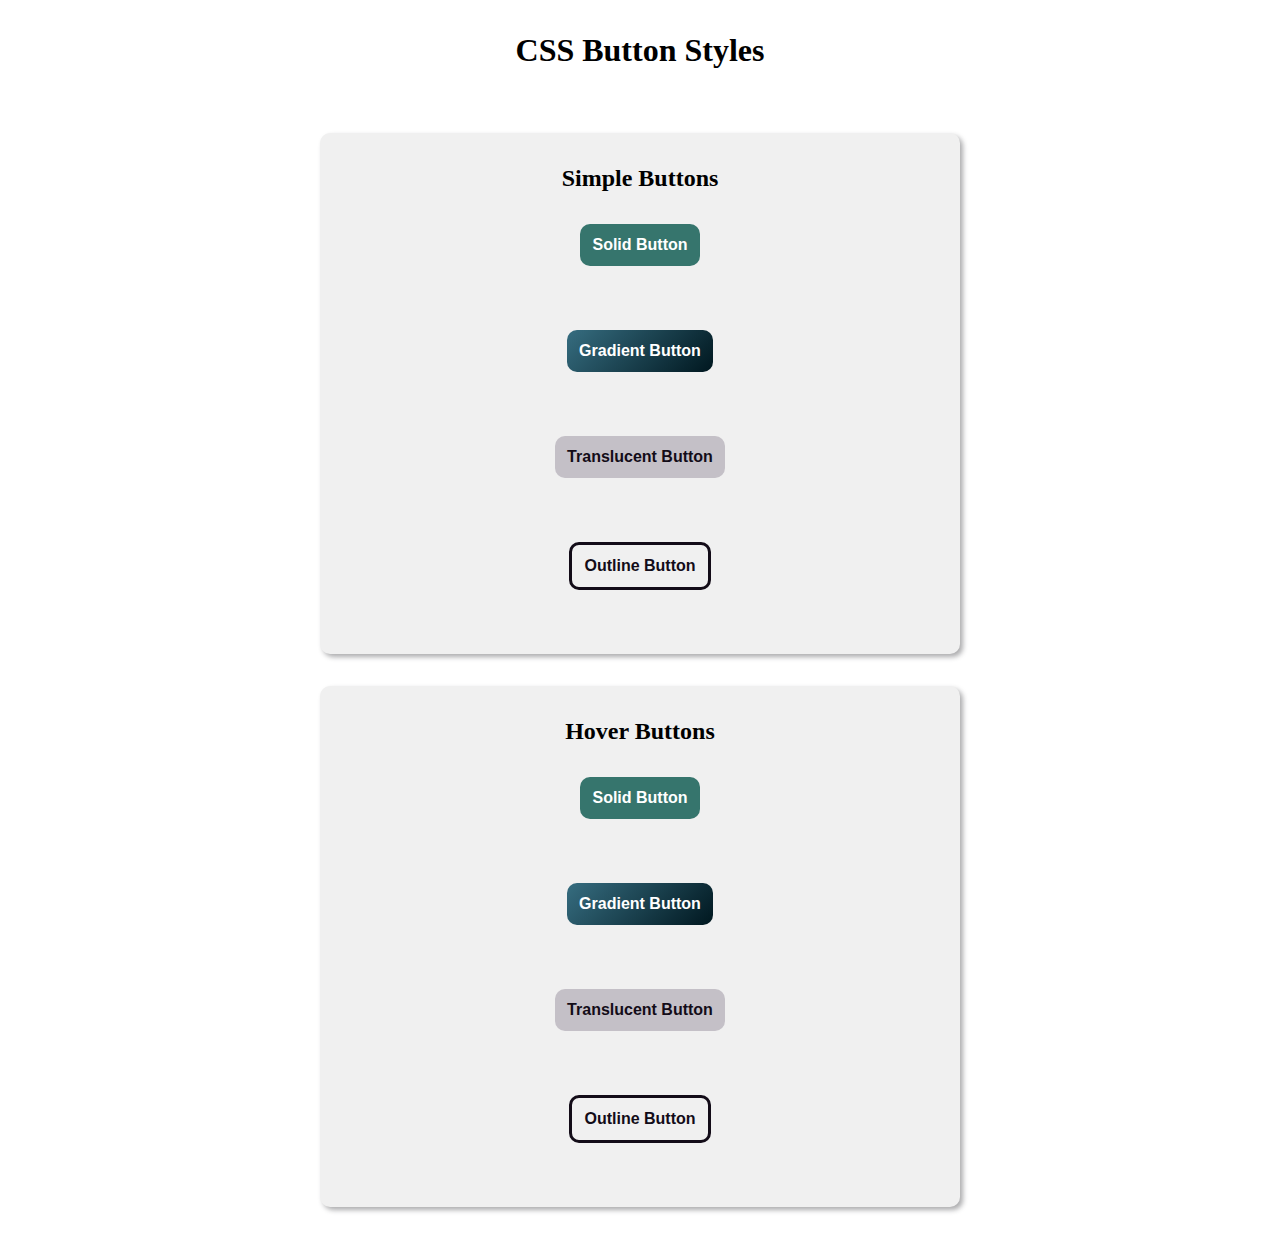
<file: CSS_Effects/Button_Effects/index.html>
<!DOCTYPE html>
<html lang="en">
<head>
    <meta charset="UTF-8">
    <meta name="viewport" content="width=device-width, initial-scale=1.0">
    <link rel="stylesheet" href="buttonStyle.css">
    <title>CSS Buttons</title>
</head>
<body>

    <main>
        <h1>CSS Button Styles</h1>
        <section class="simple-buttons-container">
            <h2>Simple Buttons</h2>
            <div class="solid-button-container">
                <button class="solid-button">Solid Button</button>
            </div>
            <div class="gradient-button-container">
                <button class="gradient-button">Gradient Button</button>
            </div>
            <div class="translucent-button-container">
                <button class="translucent-button">Translucent Button</button>
            </div>
            <div class="outline-button-container">
                <button class="outline-button">Outline Button</button>
            </div>
        </section>

        <section class="hover-buttons-container">
            <h2>Hover Buttons</h2>
            <div class="hover-button-container">
                <button class="solid-hover-button">Solid Button</button>
            </div>
            <div class="gradient-button-container">
                <button class="gradient-hover-button">Gradient Button</button>
            </div>
            <div class="translucent-button-container">
                <button class="translucent-solid-button">Translucent Button</button>
            </div>
            <div class="outline-button-container">
                <button class="outline-solid-button">Outline Button</button>
            </div>
        </section>

    </main>
    
</body>
</html>
</file>
<file: CSS_Effects/Button_Effects/buttonStyle.css>
/*Universal CSS Styling */

* {
    margin: 0;
    padding: 0;
    outline: 0;
    box-sizing: border-box;
}

body {
    text-align: center;
    height: auto;
    width: 100%;

}

main {
    display: flex;
    align-content: space-between;
    flex-direction: column;
    height: 100%;
    align-items: center;
    text-align: center;
}

h1 {
    margin-top: 1em;
    margin-bottom: 2em;
}

button {
    font-size: 1em;
    font-weight: 600;
    font-family: Arial, Helvetica, sans-serif;
    border: none;
    background: none;
    color: black;
    padding: 0.75em;
    margin: 2em auto;
    border-radius: 10px;
    cursor: pointer;
}

/* Simple Buttons CSS */
.simple-buttons-container {
    width: 50%;
    padding: 2em;
    background: #f0f0f0;
    border-radius: 10px;
    box-shadow: 3px 3px 5px rgba(29, 31, 36, 0.37);
    margin-bottom: 2em;
}

    /*Solid Button CSS*/
    .solid-button {
        background: #36756d;
        color: white;
    }

    /*Gradient Button CSS*/
    .gradient-button {
        background: #33ccff;
        background: linear-gradient(135deg, #366d80 0%, #00171f 100%);
        color: white;
    }

    /*Translucent Button CSS*/
    .translucent-button {
        background: #47385042;
        color: #130c18;
    }

    /*Outline Button CSS*/
    .outline-button {
        background: transparent;
        color: #130c18;
        border: solid 3px #130c18;
    }


/* Hover Buttons CSS */
.hover-buttons-container {
    width: 50%;
    padding: 2em;
    background: #f0f0f0;
    border-radius: 10px;
    box-shadow: 3px 3px 5px rgba(29, 31, 36, 0.37);
    margin-bottom: 2em;
}

    /*Solid Button CSS*/
    .solid-hover-button {
        background: #36756d;
        color: white;
    }
    .solid-hover-button:hover {
        background: #050c0b;
        color: white;
    }

    /*Gradient Button CSS*/
    .gradient-hover-button {
        background: #33ccff;
        background: linear-gradient(135deg, #366d80 0%, #00171f 100%);
        color: white;
    }
    .gradient-hover-button:hover {
        background: #33ccff;
        background: linear-gradient(135deg, #803636 0%, #1f0000 100%);
        color: white;
    }

    /*Translucent Button CSS*/
    .translucent-solid-button {
        background: #47385042;
        color: #130c18;
    }
    .translucent-solid-button:hover {
        background: #473850;
        color: #f8f8f8;
    }

    /*Outline Button CSS*/
    .outline-solid-button {
        background: transparent;
        color: #130c18;
        border: solid 3px #130c18;
    }
    .outline-solid-button:hover {
        background: #130c18;
        color: #f8f8f8;
        border: solid 3px #130c18;
    }
</file>
